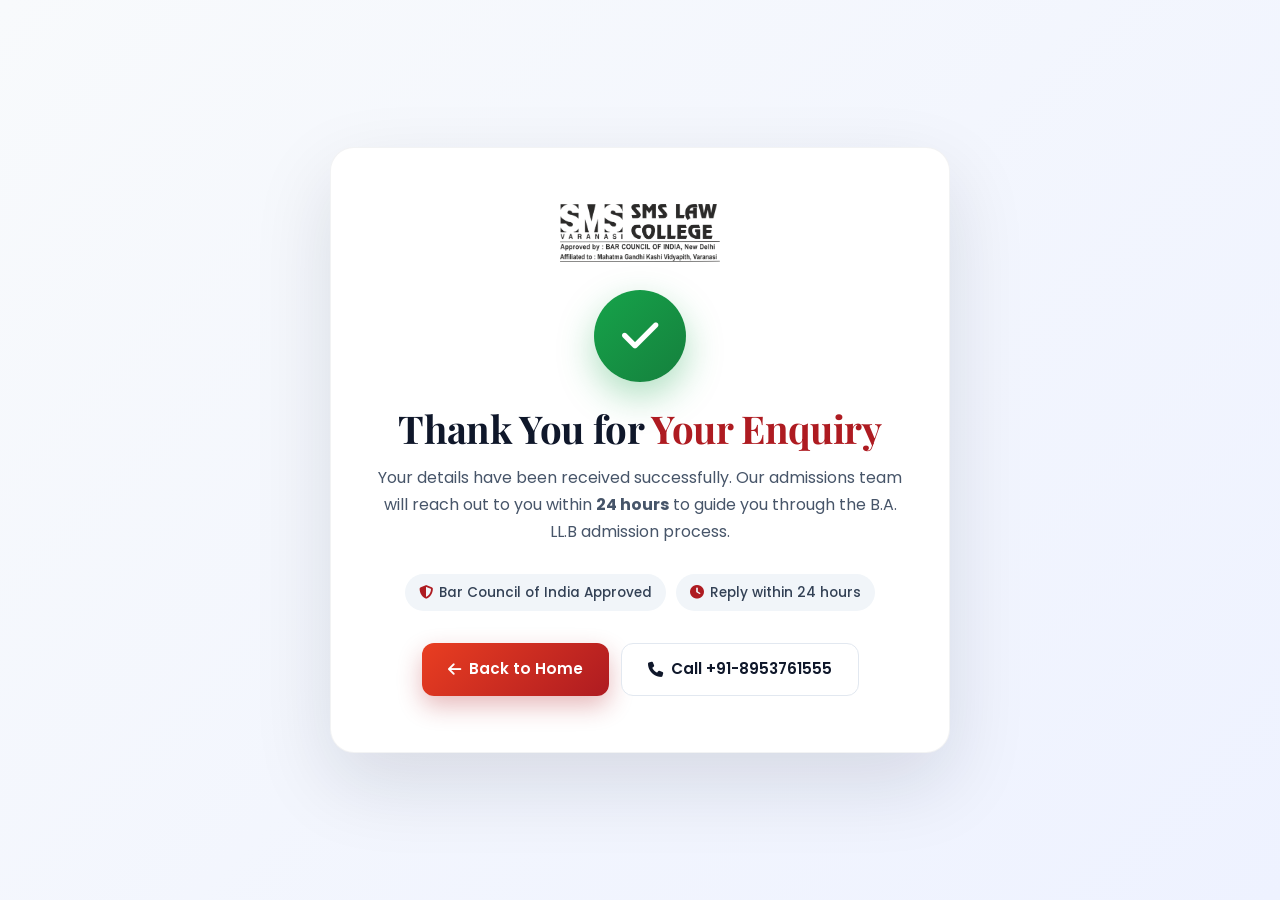
<file: thankyou.html>
<!DOCTYPE html>
<html lang="en">
<head>
    <meta charset="UTF-8">
    <meta name="viewport" content="width=device-width, initial-scale=1.0">
    <title>Thank You — SMS Law College Varanasi</title>
    <meta name="description" content="Thank you for your enquiry. The SMS Law College admissions team will contact you shortly.">

    <link rel="icon" type="image/png" sizes="50x50" href="assets/favicon.png">
    <link rel="apple-touch-icon" sizes="50x50" href="assets/favicon.png">

    <link rel="preconnect" href="https://fonts.googleapis.com">
    <link rel="preconnect" href="https://fonts.gstatic.com" crossorigin>
    <link href="https://fonts.googleapis.com/css2?family=Playfair+Display:wght@600;700;800;900&family=Poppins:wght@300;400;500;600;700;800&display=swap" rel="stylesheet">

    <link rel="stylesheet" href="https://cdnjs.cloudflare.com/ajax/libs/font-awesome/6.4.0/css/all.min.css">
    <link rel="stylesheet" href="style.css">

    <style>
        .ty-wrap {
            min-height: 100vh;
            display: flex;
            align-items: center;
            justify-content: center;
            padding: 40px 20px;
            background: linear-gradient(135deg, #f8fafc 0%, #eef2ff 100%);
            font-family: 'Poppins', sans-serif;
        }
        .ty-card {
            max-width: 620px;
            width: 100%;
            background: #fff;
            border-radius: 24px;
            padding: 56px 40px;
            text-align: center;
            box-shadow: 0 30px 80px rgba(15, 23, 42, 0.12);
            border: 1px solid rgba(15, 23, 42, 0.05);
        }
        .ty-logo {
            max-width: 160px;
            margin: 0 auto 28px;
            display: block;
        }
        .ty-check {
            width: 92px;
            height: 92px;
            margin: 0 auto 24px;
            border-radius: 50%;
            background: linear-gradient(135deg, #16a34a, #15803d);
            color: #fff;
            font-size: 2.6rem;
            display: flex;
            align-items: center;
            justify-content: center;
            box-shadow: 0 14px 36px rgba(22, 163, 74, 0.35);
        }
        .ty-card h1 {
            font-family: 'Playfair Display', serif;
            font-size: clamp(1.8rem, 4vw, 2.4rem);
            color: #0f172a;
            margin: 0 0 14px;
        }
        .ty-card h1 span { color: #ae1b21; }
        .ty-card p {
            color: #475569;
            font-size: 1rem;
            line-height: 1.7;
            margin: 0 0 28px;
        }
        .ty-meta {
            display: flex;
            flex-wrap: wrap;
            gap: 10px;
            justify-content: center;
            margin: 0 0 32px;
        }
        .ty-pill {
            background: #f1f5f9;
            color: #334155;
            padding: 8px 14px;
            border-radius: 999px;
            font-size: 0.85rem;
            font-weight: 500;
            display: inline-flex;
            align-items: center;
            gap: 6px;
        }
        .ty-pill i { color: #ae1b21; }
        .ty-actions {
            display: flex;
            flex-wrap: wrap;
            gap: 12px;
            justify-content: center;
        }
        .ty-btn {
            padding: 13px 26px;
            border-radius: 12px;
            font-weight: 600;
            font-size: 0.95rem;
            text-decoration: none;
            display: inline-flex;
            align-items: center;
            gap: 8px;
            transition: transform 0.2s ease, box-shadow 0.2s ease;
        }
        .ty-btn:hover { transform: translateY(-2px); }
        .ty-btn-primary {
            background: linear-gradient(135deg, #e93e21, #ae1b21);
            color: #fff;
            box-shadow: 0 10px 24px rgba(174, 27, 33, 0.3);
        }
        .ty-btn-outline {
            background: #fff;
            color: #0f172a;
            border: 1.5px solid #e2e8f0;
        }
    </style>
</head>
<body>
    <div class="ty-wrap">
        <div class="ty-card">
            <img src="assets/logo.png" alt="SMS Law College Varanasi" class="ty-logo">

            <div class="ty-check"><i class="fa-solid fa-check"></i></div>

            <h1>Thank You for <span>Your Enquiry</span></h1>
            <p>
                Your details have been received successfully. Our admissions team will reach out to you within
                <strong>24 hours</strong> to guide you through the B.A. LL.B admission process.
            </p>

            <div class="ty-meta">
                <span class="ty-pill"><i class="fa-solid fa-shield-halved"></i> Bar Council of India Approved</span>
                <span class="ty-pill"><i class="fa-solid fa-clock"></i> Reply within 24 hours</span>
            </div>

            <div class="ty-actions">
                <a href="index.html" class="ty-btn ty-btn-primary">
                    <i class="fa-solid fa-arrow-left"></i> Back to Home
                </a>
                <a href="tel:+918953761555" class="ty-btn ty-btn-outline">
                    <i class="fa-solid fa-phone"></i> Call +91-8953761555
                </a>
            </div>
        </div>
    </div>
</body>
</html>
</file>
<file: style.css>
/* ==================================================
   SMS LAW COLLEGE — Premium Landing Page
   Maroon + Gold palette · World-class design v3
================================================== */

:root {
    /* Maroon palette */
    --color-primary: #6B1F2C;          /* Deep maroon */
    --color-primary-dark: #4A1820;     /* Darker maroon */
    --color-primary-deep: #2E0E14;     /* Deepest tone */
    --color-primary-light: #8B2F3F;
    --color-primary-soft: #f5ebed;     /* Maroon tinted bg */

    /* Gold accent */
    --color-accent: #C9A961;
    --color-accent-dark: #A88A3F;
    --color-accent-light: #E5C97F;

    /* Neutrals */
    --color-bg: #ffffff;
    --color-bg-cream: #FBF7F4;
    --color-bg-warm: #F6EFEA;
    --color-text: #1A1018;
    --color-text-soft: #5C5560;
    --color-text-mute: #9C95A0;
    --color-border: #ECE2DC;
    --color-border-strong: #D9CCC4;
    --color-success: #16a34a;

    /* Shadows */
    --shadow-xs: 0 1px 3px rgba(46, 14, 20, 0.04);
    --shadow-sm: 0 2px 10px rgba(46, 14, 20, 0.06);
    --shadow-md: 0 10px 30px rgba(46, 14, 20, 0.1);
    --shadow-lg: 0 24px 60px rgba(46, 14, 20, 0.15);
    --shadow-maroon: 0 14px 36px rgba(107, 31, 44, 0.35);
    --shadow-gold: 0 8px 24px rgba(201, 169, 97, 0.3);

    --radius-sm: 10px;
    --radius-md: 16px;
    --radius-lg: 24px;
    --radius-xl: 32px;

    --font-display: 'Poppins', 'Segoe UI', system-ui, sans-serif;
    --font-body: 'Poppins', 'Segoe UI', system-ui, sans-serif;

    --transition: 0.3s cubic-bezier(0.4, 0, 0.2, 1);
    --container: 1240px;
}

*, *::before, *::after { box-sizing: border-box; margin: 0; padding: 0; }
html { scroll-behavior: smooth; }

body {
    font-family: var(--font-body);
    color: var(--color-text);
    background: var(--color-bg);
    line-height: 1.6;
    overflow-x: hidden;
    -webkit-font-smoothing: antialiased;
}

img { max-width: 100%; display: block; }
a { color: inherit; text-decoration: none; transition: var(--transition); }
button { font-family: inherit; cursor: pointer; border: none; background: none; }
ul { list-style: none; }

.container {
    max-width: var(--container);
    margin: 0 auto;
    padding: 0 24px;
}

.text-accent {
    color: var(--color-accent);
    font-style: normal;
    font-family: var(--font-body);
}

.text-center { text-align: center; }

/* ===== Typography ===== */
h1, h2, h3, h4, h5 {
    font-family: var(--font-display);
    font-weight: 700;
    line-height: 1.15;
    color: var(--color-text);
    letter-spacing: -0.01em;
}

h1 { font-size: clamp(2.1rem, 4vw, 3rem); }
h2 { font-size: clamp(2rem, 3.4vw, 2.7rem); }
h3 { font-size: clamp(1.3rem, 2.2vw, 1.7rem); }
h4 { font-size: 1.18rem; }
h5 { font-size: 1rem; }

p { color: var(--color-text-soft); }

.eyebrow {
    display: inline-block;
    font-family: var(--font-body);
    font-size: 0.74rem;
    font-weight: 700;
    letter-spacing: 0.2em;
    text-transform: uppercase;
    color: var(--color-primary);
    padding: 8px 16px;
    background: rgba(107, 31, 44, 0.08);
    border-radius: 999px;
    margin-bottom: 18px;
    position: relative;
}

.eyebrow::before,
.eyebrow::after {
    content: '';
    display: inline-block;
    width: 18px;
    height: 1px;
    background: var(--color-accent);
    vertical-align: middle;
    margin: 0 8px;
}

.eyebrow-light {
    color: #fff;
    background: rgba(255, 255, 255, 0.16);
}

.eyebrow-light::before,
.eyebrow-light::after {
    background: rgba(255, 255, 255, 0.5);
}

.section { padding: 110px 0; }

.section-head {
    max-width: 740px;
    margin: 0 auto 70px;
}

.section-head p {
    font-size: 1.06rem;
    margin-top: 16px;
}

/* Section divider ornament */
.section-head::after {
    content: '';
    display: block;
    width: 80px;
    height: 4px;
    background: linear-gradient(90deg, var(--color-accent), var(--color-primary));
    margin: 24px auto 0;
    border-radius: 2px;
}

/* ===== Buttons ===== */
.btn {
    display: inline-flex;
    align-items: center;
    gap: 10px;
    padding: 14px 28px;
    border-radius: var(--radius-sm);
    font-family: var(--font-body);
    font-weight: 600;
    font-size: 0.93rem;
    letter-spacing: 0.02em;
    transition: var(--transition);
    cursor: pointer;
    border: 2px solid transparent;
    white-space: nowrap;
    position: relative;
    overflow: hidden;
}

.btn-primary {
    background: linear-gradient(135deg, var(--color-primary), var(--color-primary-dark));
    color: #fff;
    box-shadow: var(--shadow-maroon);
}

.btn-primary::before {
    content: '';
    position: absolute;
    top: 0;
    left: -100%;
    width: 100%;
    height: 100%;
    background: linear-gradient(90deg, transparent, rgba(201, 169, 97, 0.3), transparent);
    transition: 0.6s;
}

.btn-primary:hover {
    transform: translateY(-2px);
    box-shadow: 0 20px 50px rgba(107, 31, 44, 0.45);
}

.btn-primary:hover::before { left: 100%; }

.btn-outline {
    border-color: var(--color-border-strong);
    color: var(--color-text);
    background: transparent;
}

.btn-outline:hover {
    border-color: var(--color-primary);
    background: var(--color-primary);
    color: #fff;
    transform: translateY(-2px);
}

.btn-gold {
    background: linear-gradient(135deg, var(--color-accent), var(--color-accent-dark));
    color: var(--color-primary-deep);
    box-shadow: var(--shadow-gold);
}

.btn-gold:hover {
    transform: translateY(-2px);
    box-shadow: 0 14px 34px rgba(201, 169, 97, 0.5);
}

.btn-white { background: #fff; color: var(--color-primary); }
.btn-white:hover { transform: translateY(-2px); box-shadow: var(--shadow-md); }

.btn-dark { background: var(--color-text); color: #fff; }
.btn-dark:hover { background: #000; transform: translateY(-2px); }

.btn-large { padding: 16px 34px; font-size: 0.98rem; }
.btn-block { width: 100%; justify-content: center; }

/* ===== Announce Bar ===== */
.announce-bar {
    background: linear-gradient(90deg, var(--color-primary-deep), var(--color-primary));
    color: #fff;
    font-size: 0.82rem;
    padding: 10px 0;
    position: relative;
    overflow: hidden;
}

.announce-bar::after {
    content: '';
    position: absolute;
    bottom: 0;
    left: 0;
    right: 0;
    height: 1px;
    background: linear-gradient(90deg, transparent, var(--color-accent), transparent);
}

.announce-inner {
    display: flex;
    justify-content: space-between;
    align-items: center;
    flex-wrap: wrap;
    gap: 14px;
}

.announce-inner p { color: #fff; }
.announce-inner p i { margin-right: 6px; color: var(--color-accent); }
.announce-inner a {
    text-decoration: underline;
    text-underline-offset: 3px;
    text-decoration-color: var(--color-accent);
}

.announce-links { display: flex; gap: 22px; }
.announce-links a { color: #fff; font-weight: 500; }
.announce-links a i { margin-right: 6px; color: var(--color-accent); }

/* ===== Header ===== */
.site-header {
    background: rgba(255, 255, 255, 0.96);
    backdrop-filter: blur(12px);
    position: sticky;
    top: 0;
    z-index: 100;
    border-bottom: 1px solid var(--color-border);
    transition: var(--transition);
}

.site-header.scrolled {
    box-shadow: var(--shadow-md);
    background: rgba(255, 255, 255, 0.98);
}

.header-inner {
    display: flex;
    justify-content: space-between;
    align-items: center;
    padding: 14px 0;
    gap: 30px;
}

.logo {
    display: flex;
    align-items: center;
    flex-shrink: 0;
    transition: var(--transition);
}

.logo-img {
    height: 72px;
    width: auto;
    object-fit: contain;
    transition: var(--transition);
}

.logo:hover .logo-img { transform: scale(1.04); }

.main-nav { flex: 1; }

.main-nav ul {
    display: flex;
    justify-content: center;
    gap: 32px;
}

.main-nav a {
    font-size: 0.92rem;
    font-weight: 500;
    color: var(--color-text);
    position: relative;
    padding: 6px 0;
}

.main-nav a::after {
    content: '';
    position: absolute;
    left: 50%;
    bottom: 0;
    width: 0;
    height: 2px;
    background: var(--color-accent);
    transition: var(--transition);
}

.main-nav a:hover { color: var(--color-primary); }
.main-nav a:hover::after { width: 100%; left: 0; }

.header-actions {
    display: flex;
    align-items: center;
    gap: 18px;
}

.header-call {
    display: flex;
    align-items: center;
    gap: 12px;
}

.header-call i {
    width: 40px;
    height: 40px;
    border-radius: 12px;
    background: rgba(107, 31, 44, 0.1);
    color: var(--color-primary);
    display: flex;
    align-items: center;
    justify-content: center;
    font-size: 1.05rem;
}

.header-call span {
    display: flex;
    flex-direction: column;
    line-height: 1.2;
}

.header-call small {
    font-size: 0.68rem;
    color: var(--color-text-mute);
    letter-spacing: 0.06em;
    text-transform: uppercase;
}

.header-call strong {
    font-size: 0.92rem;
    font-weight: 700;
    color: var(--color-text);
}

.mobile-toggle {
    display: none;
    flex-direction: column;
    gap: 5px;
    width: 32px;
    height: 32px;
    align-items: center;
    justify-content: center;
}

.mobile-toggle span {
    width: 26px;
    height: 2px;
    background: var(--color-text);
    transition: var(--transition);
}

/* ===== HERO — World-class Law Theme ===== */
.hero {
    position: relative;
    padding: 40px 0 50px;
    min-height: calc(100vh - 138px);
    display: flex;
    align-items: center;
    background:
        radial-gradient(ellipse at top left, rgba(107, 31, 44, 0.96), rgba(74, 24, 32, 0.98) 60%, var(--color-primary-deep)),
        var(--color-primary-deep);
    color: #fff;
    overflow: hidden;
    isolation: isolate;
}

.hero > .container { width: 100%; }

.hero-bg {
    position: absolute;
    inset: 0;
    pointer-events: none;
    overflow: hidden;
    z-index: 0;
}

/* Subtle dotted pattern */
.hero-pattern {
    position: absolute;
    inset: 0;
    opacity: 0.4;
    background-image:
        radial-gradient(circle, rgba(201, 169, 97, 0.15) 1px, transparent 1.5px);
    background-size: 28px 28px;
    background-position: 0 0;
    -webkit-mask-image: linear-gradient(180deg, rgba(0,0,0,0.6) 0%, rgba(0,0,0,0.15) 80%, transparent 100%);
            mask-image: linear-gradient(180deg, rgba(0,0,0,0.6) 0%, rgba(0,0,0,0.15) 80%, transparent 100%);
}

/* Pillars SVG */
.hero-svg {
    position: absolute;
    inset: 0;
    width: 100%;
    height: 100%;
    opacity: 0.5;
}

/* Glowing blobs */
.hero-blob {
    position: absolute;
    border-radius: 50%;
    filter: blur(80px);
    opacity: 0.45;
}

.blob-1 {
    width: 500px;
    height: 500px;
    background: radial-gradient(circle, var(--color-accent), transparent 70%);
    top: -150px;
    right: -100px;
}

.blob-2 {
    width: 400px;
    height: 400px;
    background: radial-gradient(circle, var(--color-primary-light), transparent 70%);
    bottom: -100px;
    left: -100px;
}

.blob-3 {
    width: 300px;
    height: 300px;
    background: radial-gradient(circle, rgba(201, 169, 97, 0.4), transparent 70%);
    top: 50%;
    left: 50%;
    transform: translate(-50%, -50%);
}

/* Floating law icons */
.hero-icon {
    position: absolute;
    color: rgba(201, 169, 97, 0.16);
    font-size: 4rem;
    animation: float 8s ease-in-out infinite;
}

.hero-icon-1 { top: 14%; left: 5%; font-size: 5rem; animation-delay: 0s; }
.hero-icon-2 { top: 70%; left: 8%; font-size: 3.5rem; animation-delay: 1.5s; }
.hero-icon-3 { top: 22%; right: 7%; font-size: 4rem; animation-delay: 3s; opacity: 0.9; }
.hero-icon-4 { bottom: 18%; right: 5%; font-size: 5.5rem; animation-delay: 2s; }
.hero-icon-5 { top: 50%; left: 48%; font-size: 3rem; animation-delay: 4s; opacity: 0.5; }

@keyframes float {
    0%, 100% { transform: translateY(0) rotate(-3deg); }
    50% { transform: translateY(-20px) rotate(3deg); }
}

.hero .container { position: relative; z-index: 2; }

.hero-grid {
    display: grid;
    grid-template-columns: 1.15fr 0.85fr;
    gap: 40px;
    align-items: center;
}

.hero-badge {
    display: inline-flex;
    align-items: center;
    gap: 8px;
    background: rgba(255, 255, 255, 0.1);
    border: 1px solid rgba(201, 169, 97, 0.4);
    color: var(--color-accent-light);
    padding: 7px 14px;
    border-radius: 999px;
    font-size: 0.76rem;
    font-weight: 600;
    margin-bottom: 16px;
    backdrop-filter: blur(10px);
    box-shadow: 0 4px 16px rgba(0, 0, 0, 0.2);
}

.hero-badge i { color: var(--color-accent); }

.hero-title {
    line-height: 1.08;
    margin-bottom: 14px;
    color: #fff;
    font-weight: 800;
}

.hero-title .text-accent {
    color: var(--color-accent);
    font-style: normal;
    position: relative;
    display: inline-block;
}

.hero-title .text-accent::after {
    content: '';
    position: absolute;
    left: 0;
    right: 0;
    bottom: -4px;
    height: 8px;
    background: linear-gradient(90deg, transparent, var(--color-accent), transparent);
    opacity: 0.4;
    filter: blur(4px);
}

.hero-subtitle {
    font-size: 0.96rem;
    margin-bottom: 20px;
    max-width: 540px;
    color: rgba(255, 255, 255, 0.85);
    line-height: 1.55;
}

.hero-subtitle strong { color: var(--color-accent-light); font-weight: 600; }

.hero-features {
    display: grid;
    grid-template-columns: 1fr 1fr;
    gap: 8px 20px;
    margin-bottom: 22px;
}

.hero-features li {
    display: flex;
    align-items: center;
    gap: 8px;
    font-size: 0.86rem;
    font-weight: 500;
    color: rgba(255, 255, 255, 0.9);
}

.hero-features i {
    color: var(--color-accent);
    font-size: 0.95rem;
}

.hero-cta {
    display: flex;
    gap: 12px;
    flex-wrap: wrap;
    margin-bottom: 24px;
}

.hero-cta .btn { padding: 12px 22px; font-size: 0.9rem; }
.hero-cta .btn-large { padding: 13px 26px; }

.hero-cta .btn-outline {
    border-color: rgba(255, 255, 255, 0.3);
    color: #fff;
}

.hero-cta .btn-outline:hover {
    background: var(--color-accent);
    border-color: var(--color-accent);
    color: var(--color-primary-deep);
}

.hero-meta {
    display: flex;
    gap: 32px;
    padding-top: 20px;
    border-top: 1px solid rgba(255, 255, 255, 0.15);
}

.meta-item strong {
    display: block;
    font-family: var(--font-display);
    font-size: 1.55rem;
    color: var(--color-accent);
    font-weight: 800;
    line-height: 1;
    margin-bottom: 4px;
}

.meta-item span {
    font-size: 0.74rem;
    color: rgba(255, 255, 255, 0.7);
    font-weight: 500;
    letter-spacing: 0.04em;
}

/* ===== Form Card ===== */
.form-card {
    background: #fff;
    border-radius: var(--radius-lg);
    padding: 22px 22px 20px;
    box-shadow: 0 30px 80px rgba(46, 14, 20, 0.4);
    border: 1px solid rgba(201, 169, 97, 0.3);
    position: relative;
}

.form-card::before {
    content: '';
    position: absolute;
    top: -1px;
    left: 8%;
    right: 8%;
    height: 4px;
    background: linear-gradient(90deg, transparent, var(--color-primary), var(--color-accent), var(--color-primary), transparent);
    border-radius: 2px;
}

/* Decorative corner */
.form-card::after {
    content: '';
    position: absolute;
    top: 16px;
    right: 16px;
    width: 24px;
    height: 24px;
    border-top: 2px solid var(--color-accent);
    border-right: 2px solid var(--color-accent);
    opacity: 0.4;
}

.form-card-head {
    margin-bottom: 14px;
    text-align: center;
}

.form-tag {
    display: inline-block;
    background: linear-gradient(135deg, rgba(107, 31, 44, 0.1), rgba(201, 169, 97, 0.1));
    color: var(--color-primary);
    padding: 4px 12px;
    border-radius: 999px;
    font-size: 0.66rem;
    font-weight: 700;
    letter-spacing: 0.14em;
    text-transform: uppercase;
    margin-bottom: 8px;
}

.form-card-head h3 {
    font-size: 1.25rem;
    margin-bottom: 4px;
}

.form-card-head p {
    font-size: 0.82rem;
}

.enquiry-form {
    display: flex;
    flex-direction: column;
    gap: 8px;
}

.form-group { display: flex; flex-direction: column; }

.enquiry-form input,
.enquiry-form select {
    font-family: var(--font-body);
    font-size: 0.88rem;
    padding: 10px 13px;
    border: 1.5px solid var(--color-border-strong);
    border-radius: var(--radius-sm);
    background: var(--color-bg-cream);
    color: var(--color-text);
    transition: var(--transition);
    width: 100%;
}

.enquiry-form input::placeholder { color: var(--color-text-mute); }

.enquiry-form input:focus,
.enquiry-form select:focus {
    outline: none;
    border-color: var(--color-primary);
    background: #fff;
    box-shadow: 0 0 0 4px rgba(107, 31, 44, 0.1);
}

.enquiry-form input.error,
.enquiry-form select.error {
    border-color: #dc2626;
    background: #fef2f2;
}

.form-row {
    display: grid;
    grid-template-columns: 1fr 1fr;
    gap: 8px;
}

.enquiry-form .btn {
    margin-top: 4px;
    padding: 12px 20px;
    font-size: 0.9rem;
}

.form-note {
    font-size: 0.74rem;
    text-align: center;
    color: var(--color-text-mute);
    margin-top: 4px;
}

.form-note i { color: var(--color-success); margin-right: 4px; }

.form-success {
    display: none;
    text-align: center;
    background: #ecfdf5;
    color: #065f46;
    padding: 14px;
    border-radius: var(--radius-sm);
    border: 1px solid #a7f3d0;
    font-size: 0.88rem;
    margin-top: 8px;
}

.form-success.show { display: block; animation: slideUp 0.4s ease; }

.form-success i {
    font-size: 1.35rem;
    color: var(--color-success);
    display: block;
    margin-bottom: 4px;
}

@keyframes slideUp {
    from { opacity: 0; transform: translateY(10px); }
    to { opacity: 1; transform: translateY(0); }
}

/* ===== Trust Strip ===== */
.trust-strip {
    padding: 42px 0;
    background: var(--color-bg-cream);
    border-bottom: 1px solid var(--color-border);
    position: relative;
}

.trust-strip::before {
    content: '';
    position: absolute;
    top: 0;
    left: 0;
    right: 0;
    height: 1px;
    background: linear-gradient(90deg, transparent, var(--color-accent), transparent);
}

.trust-grid {
    display: grid;
    grid-template-columns: repeat(4, 1fr);
    gap: 30px;
}

.trust-item {
    display: flex;
    align-items: center;
    gap: 16px;
}

.trust-item i {
    width: 52px;
    height: 52px;
    border-radius: 14px;
    background: linear-gradient(135deg, var(--color-primary), var(--color-primary-dark));
    color: var(--color-accent);
    display: flex;
    align-items: center;
    justify-content: center;
    font-size: 1.3rem;
    flex-shrink: 0;
    box-shadow: var(--shadow-sm);
}

.trust-item strong {
    display: block;
    font-size: 0.7rem;
    color: var(--color-text-mute);
    font-weight: 600;
    text-transform: uppercase;
    letter-spacing: 0.1em;
    margin-bottom: 4px;
}

.trust-item span {
    font-size: 0.96rem;
    color: var(--color-text);
    font-weight: 600;
}

/* ===== About Section ===== */
.about-section { background: #fff; }

.about-grid {
    display: grid;
    grid-template-columns: 1fr 1fr;
    gap: 70px;
    align-items: center;
}

.about-image { position: relative; }

.image-frame {
    position: relative;
    border-radius: var(--radius-xl);
    overflow: hidden;
    box-shadow: var(--shadow-lg);
}

.image-frame::after {
    content: '';
    position: absolute;
    inset: 0;
    border-radius: var(--radius-xl);
    border: 1px solid rgba(201, 169, 97, 0.2);
    pointer-events: none;
}

.about-img {
    width: 100%;
    aspect-ratio: 4 / 5;
    object-fit: cover;
    display: block;
}

.image-overlay {
    position: absolute;
    inset: 0;
    background: linear-gradient(to top, rgba(46, 14, 20, 0.92), rgba(46, 14, 20, 0.2) 50%, transparent);
    padding: 28px;
    display: flex;
    align-items: flex-end;
}

.overlay-badge {
    display: flex;
    align-items: center;
    gap: 14px;
    background: rgba(255, 255, 255, 0.96);
    padding: 14px 18px;
    border-radius: 14px;
    backdrop-filter: blur(10px);
    border-left: 4px solid var(--color-accent);
}

.overlay-badge i {
    width: 44px;
    height: 44px;
    border-radius: 10px;
    background: linear-gradient(135deg, var(--color-primary), var(--color-primary-dark));
    color: var(--color-accent);
    display: flex;
    align-items: center;
    justify-content: center;
    font-size: 1.25rem;
    flex-shrink: 0;
}

.overlay-badge strong {
    display: block;
    font-family: var(--font-display);
    font-size: 1.15rem;
    color: var(--color-text);
}

.overlay-badge span {
    font-size: 0.78rem;
    color: var(--color-text-soft);
}

.floating-card {
    position: absolute;
    bottom: -28px;
    right: -28px;
    background: #fff;
    padding: 16px 20px;
    border-radius: var(--radius-md);
    box-shadow: var(--shadow-lg);
    display: flex;
    align-items: center;
    gap: 14px;
    border-left: 4px solid var(--color-accent);
    z-index: 2;
}

.floating-card i {
    width: 44px;
    height: 44px;
    border-radius: 12px;
    background: linear-gradient(135deg, var(--color-accent), var(--color-accent-dark));
    color: #fff;
    display: flex;
    align-items: center;
    justify-content: center;
    font-size: 1.2rem;
}

.floating-card strong {
    display: block;
    font-weight: 700;
    color: var(--color-text);
}

.floating-card span {
    font-size: 0.8rem;
    color: var(--color-text-soft);
}

.about-content h3 { margin-bottom: 24px; }

.info-list {
    display: flex;
    flex-direction: column;
    gap: 16px;
    margin-bottom: 30px;
}

.info-item {
    display: flex;
    gap: 16px;
    padding: 20px;
    background: var(--color-bg-cream);
    border-radius: var(--radius-md);
    border-left: 4px solid var(--color-primary);
    transition: var(--transition);
}

.info-item:hover {
    transform: translateX(4px);
    box-shadow: var(--shadow-sm);
    background: #fff;
}

.info-item i {
    width: 44px;
    height: 44px;
    border-radius: 12px;
    background: #fff;
    color: var(--color-primary);
    display: flex;
    align-items: center;
    justify-content: center;
    font-size: 1.15rem;
    flex-shrink: 0;
    box-shadow: var(--shadow-xs);
}

.info-item:hover i {
    background: var(--color-primary);
    color: var(--color-accent);
}

.info-item strong {
    display: block;
    font-family: var(--font-display);
    font-size: 1.08rem;
    font-weight: 700;
    color: var(--color-text);
    margin-bottom: 4px;
}

.info-item p {
    font-size: 0.92rem;
    margin: 0;
}

/* ===== Course Card Section ===== */
.course-section {
    background: linear-gradient(180deg, #fff, var(--color-bg-cream));
    position: relative;
}

.course-card {
    background: #fff;
    border-radius: var(--radius-xl);
    overflow: hidden;
    box-shadow: var(--shadow-lg);
    display: grid;
    grid-template-columns: 1fr 1.2fr;
    border: 1px solid var(--color-border);
    position: relative;
}

.course-card::before {
    content: '';
    position: absolute;
    top: 0;
    left: 0;
    width: 6px;
    height: 100%;
    background: linear-gradient(180deg, var(--color-primary), var(--color-accent));
    z-index: 3;
}

.course-card-image {
    position: relative;
    background: linear-gradient(135deg, var(--color-primary-dark), var(--color-primary));
    overflow: hidden;
    min-height: 400px;
}

.course-card-image img {
    width: 100%;
    height: 100%;
    object-fit: cover;
    transition: transform 0.6s ease;
}

.course-card:hover .course-card-image img {
    transform: scale(1.05);
}

.course-card-badge {
    position: absolute;
    top: 22px;
    left: 22px;
    background: linear-gradient(135deg, var(--color-accent), var(--color-accent-dark));
    color: var(--color-primary-deep);
    padding: 8px 14px;
    border-radius: 999px;
    font-size: 0.78rem;
    font-weight: 700;
    display: flex;
    align-items: center;
    gap: 6px;
    z-index: 2;
    box-shadow: var(--shadow-md);
}

.course-card-content {
    padding: 50px 44px;
    display: flex;
    flex-direction: column;
    justify-content: center;
}

.course-tag {
    display: inline-block;
    background: rgba(107, 31, 44, 0.08);
    color: var(--color-primary);
    padding: 6px 14px;
    border-radius: 999px;
    font-size: 0.72rem;
    font-weight: 700;
    letter-spacing: 0.12em;
    text-transform: uppercase;
    margin-bottom: 14px;
    align-self: flex-start;
}

.course-card-content h3 {
    font-size: 1.8rem;
    margin-bottom: 14px;
    line-height: 1.2;
}

.course-card-content p {
    font-size: 0.96rem;
    margin-bottom: 28px;
}

.course-stats {
    display: grid;
    grid-template-columns: 1fr 1fr;
    gap: 14px;
    margin-bottom: 28px;
}

.cs-item {
    display: flex;
    align-items: center;
    gap: 12px;
    padding: 14px;
    background: var(--color-bg-cream);
    border-radius: 12px;
    border: 1px solid var(--color-border);
    transition: var(--transition);
}

.cs-item:hover {
    border-color: var(--color-accent);
    transform: translateY(-2px);
    box-shadow: var(--shadow-sm);
}

.cs-item i {
    width: 42px;
    height: 42px;
    border-radius: 10px;
    background: linear-gradient(135deg, var(--color-primary), var(--color-primary-dark));
    color: var(--color-accent);
    display: flex;
    align-items: center;
    justify-content: center;
    font-size: 1rem;
    flex-shrink: 0;
}

.cs-item strong {
    display: block;
    font-family: var(--font-display);
    font-size: 1.12rem;
    color: var(--color-text);
    line-height: 1;
    margin-bottom: 3px;
}

.cs-item span {
    font-size: 0.78rem;
    color: var(--color-text-soft);
}

.course-actions {
    display: flex;
    gap: 12px;
    flex-wrap: wrap;
}

/* ===== Highlights Section ===== */
.highlights-section { background: var(--color-bg-cream); }

.highlights-grid {
    display: grid;
    grid-template-columns: repeat(3, 1fr);
    gap: 24px;
}

.highlight-card {
    background: #fff;
    padding: 36px 30px;
    border-radius: var(--radius-lg);
    border: 1px solid var(--color-border);
    transition: var(--transition);
    position: relative;
    overflow: hidden;
}

.highlight-card::before {
    content: '';
    position: absolute;
    top: 0;
    left: 0;
    width: 100%;
    height: 3px;
    background: linear-gradient(90deg, var(--color-primary), var(--color-accent));
    transform: scaleX(0);
    transform-origin: left;
    transition: var(--transition);
}

.highlight-card:hover {
    transform: translateY(-8px);
    box-shadow: var(--shadow-lg);
    border-color: var(--color-accent);
}

.highlight-card:hover::before { transform: scaleX(1); }

.hc-icon {
    width: 62px;
    height: 62px;
    border-radius: 16px;
    background: linear-gradient(135deg, var(--color-primary-soft), var(--color-bg-warm));
    color: var(--color-primary);
    display: flex;
    align-items: center;
    justify-content: center;
    font-size: 1.5rem;
    margin-bottom: 22px;
    transition: var(--transition);
    position: relative;
}

.hc-icon::after {
    content: '';
    position: absolute;
    inset: -4px;
    border: 2px dashed var(--color-accent);
    border-radius: 20px;
    opacity: 0;
    transition: var(--transition);
}

.highlight-card:hover .hc-icon {
    background: linear-gradient(135deg, var(--color-primary), var(--color-primary-dark));
    color: var(--color-accent);
    transform: scale(1.05);
}

.highlight-card:hover .hc-icon::after {
    opacity: 0.4;
    transform: rotate(180deg);
    transition: 0.6s;
}

.highlight-card h4 {
    font-size: 1.18rem;
    margin-bottom: 10px;
}

.highlight-card p {
    font-size: 0.92rem;
    margin: 0;
}

/* ===== Curriculum Section ===== */
.curriculum-section { background: #fff; }

.accordion {
    max-width: 880px;
    margin: 0 auto;
    display: flex;
    flex-direction: column;
    gap: 10px;
}

.acc-item {
    background: #fff;
    border: 1px solid var(--color-border);
    border-radius: var(--radius-md);
    overflow: hidden;
    transition: var(--transition);
}

.acc-item.active {
    border-color: var(--color-accent);
    box-shadow: var(--shadow-md);
}

.acc-head {
    width: 100%;
    padding: 22px 28px;
    display: flex;
    justify-content: space-between;
    align-items: center;
    background: transparent;
    font-family: var(--font-body);
    font-size: 1rem;
    text-align: left;
    color: var(--color-text);
    transition: var(--transition);
}

.acc-head:hover { background: var(--color-bg-cream); }

.acc-head strong {
    color: var(--color-primary);
    font-family: var(--font-display);
    font-size: 1.1rem;
    margin-right: 6px;
}

.acc-head i {
    width: 34px;
    height: 34px;
    border-radius: 50%;
    background: var(--color-bg-cream);
    color: var(--color-primary);
    display: flex;
    align-items: center;
    justify-content: center;
    font-size: 0.85rem;
    transition: var(--transition);
    flex-shrink: 0;
}

.acc-item.active .acc-head i {
    background: var(--color-primary);
    color: var(--color-accent);
    transform: rotate(45deg);
}

.acc-body {
    max-height: 0;
    overflow: hidden;
    transition: max-height 0.4s ease;
}

.acc-item.active .acc-body { max-height: 500px; }

.acc-body ul {
    padding: 8px 28px 26px;
    display: grid;
    grid-template-columns: 1fr 1fr;
    gap: 10px 30px;
}

.acc-body li {
    font-size: 0.92rem;
    color: var(--color-text-soft);
    padding-left: 20px;
    position: relative;
}

.acc-body li::before {
    content: '';
    position: absolute;
    left: 0;
    top: 9px;
    width: 8px;
    height: 8px;
    border-radius: 50%;
    background: linear-gradient(135deg, var(--color-primary), var(--color-accent));
}

/* ===== Fees Section ===== */
.fees-section { background: var(--color-bg-cream); }

.fees-grid {
    display: grid;
    grid-template-columns: 1fr 1fr;
    gap: 26px;
    max-width: 980px;
    margin: 0 auto;
}

.fee-card {
    background: #fff;
    border-radius: var(--radius-lg);
    padding: 40px;
    border: 1px solid var(--color-border);
    position: relative;
    transition: var(--transition);
}

.fee-card.highlight {
    background:
        radial-gradient(circle at 80% 20%, rgba(201, 169, 97, 0.2), transparent 50%),
        linear-gradient(135deg, var(--color-primary), var(--color-primary-dark));
    color: #fff;
    box-shadow: var(--shadow-maroon);
    border: none;
    overflow: hidden;
}

.fee-card.highlight::after {
    content: '';
    position: absolute;
    top: -50px;
    right: -50px;
    width: 200px;
    height: 200px;
    border-radius: 50%;
    background: radial-gradient(circle, rgba(201, 169, 97, 0.2), transparent 70%);
    pointer-events: none;
}

.fee-card.highlight h3,
.fee-card.highlight p { color: #fff; }
.fee-card.highlight h3 { margin-top: 6px; }

.fee-tag {
    display: inline-block;
    background: rgba(107, 31, 44, 0.1);
    color: var(--color-primary);
    padding: 6px 14px;
    border-radius: 999px;
    font-size: 0.72rem;
    font-weight: 700;
    letter-spacing: 0.12em;
    text-transform: uppercase;
}

.fee-card.highlight .fee-tag {
    background: rgba(201, 169, 97, 0.2);
    color: var(--color-accent-light);
}

.fee-card h3 { margin: 14px 0 18px; }

.fee-amount {
    font-family: var(--font-display);
    font-size: 3.6rem;
    font-weight: 800;
    line-height: 1;
    margin-bottom: 14px;
    display: flex;
    align-items: flex-start;
    gap: 4px;
}

.fee-card.highlight .fee-amount { color: var(--color-accent-light); }

.fee-amount .rupee {
    font-size: 1.6rem;
    margin-top: 8px;
}

.fee-list {
    margin-top: 22px;
    display: flex;
    flex-direction: column;
    gap: 10px;
}

.fee-list li {
    display: flex;
    align-items: center;
    gap: 10px;
    font-size: 0.92rem;
    color: rgba(255, 255, 255, 0.92);
}

.fee-list i { color: var(--color-accent); }

.fee-breakdown {
    display: flex;
    flex-direction: column;
    gap: 14px;
    margin-bottom: 24px;
}

.fee-row {
    display: flex;
    justify-content: space-between;
    align-items: center;
    padding-bottom: 14px;
    border-bottom: 1px dashed var(--color-border);
    font-size: 0.94rem;
}

.fee-row small {
    color: var(--color-text-mute);
    font-size: 0.74rem;
    font-weight: 400;
}

.fee-row strong {
    font-weight: 700;
    color: var(--color-primary);
    font-size: 1.04rem;
}

.fee-row.total {
    border-bottom: none;
    border-top: 2px solid var(--color-primary);
    padding-top: 14px;
    padding-bottom: 0;
    margin-top: 6px;
}

.fee-row.total strong {
    font-size: 1.4rem;
    color: var(--color-primary-dark);
}

.fees-note {
    margin: 36px auto 0;
    text-align: center;
    padding: 18px 24px;
    background: rgba(107, 31, 44, 0.06);
    border-radius: var(--radius-md);
    color: var(--color-text-soft);
    font-size: 0.92rem;
    max-width: 760px;
    border: 1px dashed rgba(107, 31, 44, 0.2);
}

.fees-note i { color: var(--color-primary); margin-right: 6px; }

/* ===== CTA Banner ===== */
.cta-banner {
    padding: 80px 0;
    background:
        radial-gradient(circle at 20% 30%, rgba(201, 169, 97, 0.25), transparent 60%),
        radial-gradient(circle at 80% 70%, rgba(139, 47, 63, 0.4), transparent 60%),
        linear-gradient(135deg, var(--color-primary-deep), var(--color-primary));
    color: #fff;
    position: relative;
    overflow: hidden;
}

.cta-banner::before {
    content: '';
    position: absolute;
    inset: 0;
    background-image: radial-gradient(circle, rgba(201, 169, 97, 0.1) 1px, transparent 1px);
    background-size: 32px 32px;
    opacity: 0.5;
    pointer-events: none;
}

.cta-inner {
    display: flex;
    align-items: center;
    justify-content: space-between;
    gap: 40px;
    flex-wrap: wrap;
    position: relative;
}

.cta-content h2 {
    color: #fff;
    margin: 14px 0 10px;
}

.cta-content p {
    color: rgba(255, 255, 255, 0.9);
    font-size: 1.05rem;
}

.cta-actions {
    display: flex;
    gap: 14px;
    flex-wrap: wrap;
}

/* ===== Contact Section ===== */
.contact-section { background: #fff; }

.contact-grid {
    display: grid;
    grid-template-columns: repeat(4, 1fr);
    gap: 24px;
}

.contact-card {
    background: var(--color-bg-cream);
    padding: 32px 28px;
    border-radius: var(--radius-lg);
    border: 1px solid var(--color-border);
    transition: var(--transition);
    display: flex;
    flex-direction: column;
    position: relative;
    overflow: hidden;
}

.contact-card::before {
    content: '';
    position: absolute;
    top: 0;
    left: 50%;
    transform: translateX(-50%);
    width: 0;
    height: 3px;
    background: linear-gradient(90deg, var(--color-primary), var(--color-accent));
    transition: var(--transition);
}

.contact-card:hover {
    transform: translateY(-6px);
    box-shadow: var(--shadow-md);
    background: #fff;
}

.contact-card:hover::before { width: 60%; }

.cc-icon {
    width: 56px;
    height: 56px;
    border-radius: 16px;
    background: linear-gradient(135deg, var(--color-primary), var(--color-primary-dark));
    color: var(--color-accent);
    display: flex;
    align-items: center;
    justify-content: center;
    font-size: 1.3rem;
    margin-bottom: 20px;
    box-shadow: var(--shadow-sm);
}

.contact-card h4 {
    font-size: 1.15rem;
    margin-bottom: 10px;
}

.contact-card p {
    font-size: 0.9rem;
    flex: 1;
    margin-bottom: 14px;
}

.contact-card a {
    display: block;
    font-weight: 600;
    color: var(--color-primary);
    font-size: 0.92rem;
    margin-top: 4px;
}

.contact-card a:hover { color: var(--color-accent-dark); }

/* ===== Footer ===== */
.site-footer {
    background:
        radial-gradient(circle at 20% 0%, rgba(107, 31, 44, 0.6), transparent 60%),
        linear-gradient(135deg, var(--color-primary-deep), #1a0a0e);
    color: rgba(255, 255, 255, 0.8);
    padding: 80px 0 24px;
    position: relative;
}

.site-footer::before {
    content: '';
    position: absolute;
    top: 0;
    left: 0;
    right: 0;
    height: 1px;
    background: linear-gradient(90deg, transparent, var(--color-accent), transparent);
}

.footer-grid {
    display: grid;
    grid-template-columns: 1.8fr 1fr 1.4fr;
    gap: 50px;
    margin-bottom: 50px;
}

.logo-img-footer {
    height: 70px;
    width: auto;
    background: #fff;
    padding: 10px 16px;
    border-radius: 12px;
    object-fit: contain;
    box-shadow: var(--shadow-md);
}

.footer-col p {
    color: rgba(255, 255, 255, 0.7);
    font-size: 0.92rem;
    margin: 20px 0;
}

.footer-col h5 {
    color: var(--color-accent);
    font-family: var(--font-display);
    font-weight: 600;
    margin-bottom: 20px;
    font-size: 1.08rem;
    position: relative;
    padding-bottom: 10px;
}

.footer-col h5::after {
    content: '';
    position: absolute;
    left: 0;
    bottom: 0;
    width: 30px;
    height: 2px;
    background: var(--color-accent);
}

.footer-col ul {
    display: flex;
    flex-direction: column;
    gap: 10px;
}

.footer-col a {
    font-size: 0.92rem;
    color: rgba(255, 255, 255, 0.75);
    transition: var(--transition);
}

.footer-col a:hover {
    color: var(--color-accent);
    padding-left: 4px;
}

.footer-contact li {
    font-size: 0.92rem;
    display: flex;
    gap: 10px;
    align-items: flex-start;
    color: rgba(255, 255, 255, 0.75);
}

.footer-contact i {
    color: var(--color-accent);
    margin-top: 4px;
}

.footer-disclaimer {
    margin-top: 8px;
    padding: 20px 22px;
    background: rgba(255, 255, 255, 0.04);
    border: 1px solid rgba(255, 255, 255, 0.08);
    border-left: 3px solid var(--color-accent);
    border-radius: 10px;
}

.footer-disclaimer h6 {
    display: flex;
    align-items: center;
    gap: 8px;
    margin: 0 0 8px;
    font-size: 0.82rem;
    font-weight: 600;
    letter-spacing: 0.08em;
    text-transform: uppercase;
    color: var(--color-accent);
}

.footer-disclaimer h6 i {
    font-size: 0.85rem;
}

.footer-disclaimer p {
    margin: 0;
    font-size: 0.8rem;
    line-height: 1.65;
    color: rgba(255, 255, 255, 0.6);
    text-align: justify;
}

.footer-bottom {
    margin-top: 28px;
    border-top: 1px solid rgba(255, 255, 255, 0.1);
    padding-top: 24px;
    display: flex;
    justify-content: space-between;
    align-items: center;
    flex-wrap: wrap;
    gap: 12px;
}

.footer-bottom p {
    font-size: 0.86rem;
    color: rgba(255, 255, 255, 0.6);
}

.footer-credit {
    display: inline-flex;
    align-items: center;
    gap: 8px;
    font-size: 0.86rem;
    color: rgba(255, 255, 255, 0.65);
}

.footer-credit a {
    display: inline-flex;
    align-items: center;
    gap: 8px;
    padding: 6px 14px;
    background: rgba(201, 169, 97, 0.1);
    border: 1px solid rgba(201, 169, 97, 0.3);
    border-radius: 999px;
    color: var(--color-accent);
    transition: var(--transition);
}

.footer-credit a:hover {
    background: var(--color-accent);
    color: var(--color-primary-deep);
    border-color: var(--color-accent);
    transform: translateY(-1px);
}

.footer-credit i { font-size: 0.78rem; }
.footer-credit strong { font-weight: 600; font-size: 0.84rem; letter-spacing: 0.02em; }

/* ===== Floating Actions ===== */
.floating-actions {
    position: fixed;
    bottom: 100px;
    right: 24px;
    z-index: 90;
    display: flex;
    flex-direction: column;
    gap: 14px;
}

.float-btn {
    width: 58px;
    height: 58px;
    border-radius: 50%;
    color: #fff;
    display: flex;
    align-items: center;
    justify-content: center;
    font-size: 1.5rem;
    box-shadow: 0 12px 30px rgba(0, 0, 0, 0.2);
    transition: var(--transition);
    position: relative;
}

.float-btn::before {
    content: '';
    position: absolute;
    inset: 0;
    border-radius: 50%;
    animation: pulse 2s infinite;
}

.float-whatsapp { background: #25d366; }
.float-whatsapp::before { background: rgba(37, 211, 102, 0.4); }

.float-call { background: linear-gradient(135deg, var(--color-primary), var(--color-primary-dark)); }
.float-call::before { background: rgba(107, 31, 44, 0.4); }

@keyframes pulse {
    0% { transform: scale(1); opacity: 0.7; }
    100% { transform: scale(1.6); opacity: 0; }
}

.float-btn:hover { transform: translateY(-4px) scale(1.05); }

.float-label {
    position: absolute;
    right: calc(100% + 14px);
    top: 50%;
    transform: translateY(-50%);
    background: #fff;
    color: var(--color-text);
    padding: 8px 14px;
    border-radius: 8px;
    font-size: 0.8rem;
    font-weight: 600;
    white-space: nowrap;
    box-shadow: var(--shadow-md);
    opacity: 0;
    pointer-events: none;
    transition: var(--transition);
}

.float-label::after {
    content: '';
    position: absolute;
    left: 100%;
    top: 50%;
    transform: translateY(-50%);
    border: 6px solid transparent;
    border-left-color: #fff;
}

.float-btn:hover .float-label {
    opacity: 1;
    right: calc(100% + 18px);
}

/* ===== Side Enquiry Tab ===== */
.side-enquiry {
    position: fixed;
    right: 0;
    top: 45%;
    transform: translateY(-50%);
    background: linear-gradient(135deg, var(--color-primary), var(--color-primary-dark));
    color: var(--color-accent);
    padding: 16px 12px;
    font-size: 0.86rem;
    font-weight: 600;
    cursor: pointer;
    z-index: 88;
    border-radius: 10px 0 0 10px;
    writing-mode: vertical-rl;
    text-orientation: mixed;
    box-shadow: -4px 4px 20px rgba(107, 31, 44, 0.35);
    transition: var(--transition);
    letter-spacing: 0.05em;
    border-left: 2px solid var(--color-accent);
}

.side-enquiry:hover {
    padding-right: 20px;
    box-shadow: -6px 6px 24px rgba(107, 31, 44, 0.5);
}

.side-enquiry i { margin-bottom: 6px; }

/* ===== Scroll to Top ===== */
.scroll-top {
    position: fixed;
    bottom: 24px;
    right: 24px;
    width: 46px;
    height: 46px;
    border-radius: 50%;
    background: #fff;
    color: var(--color-primary);
    border: 1px solid var(--color-border);
    display: flex;
    align-items: center;
    justify-content: center;
    box-shadow: var(--shadow-md);
    opacity: 0;
    visibility: hidden;
    transition: var(--transition);
    z-index: 88;
}

.scroll-top.visible { opacity: 1; visibility: visible; }
.scroll-top:hover {
    background: var(--color-primary);
    color: var(--color-accent);
    transform: translateY(-3px);
}

/* ===== Modal ===== */
.modal-overlay {
    position: fixed;
    inset: 0;
    background: rgba(46, 14, 20, 0.75);
    backdrop-filter: blur(10px);
    z-index: 999;
    display: flex;
    align-items: center;
    justify-content: center;
    padding: 20px;
    opacity: 0;
    visibility: hidden;
    transition: var(--transition);
}

.modal-overlay.active {
    opacity: 1;
    visibility: visible;
}

.modal-card {
    background: #fff;
    border-radius: var(--radius-lg);
    max-width: 500px;
    width: 100%;
    padding: 0;
    position: relative;
    transform: scale(0.92);
    transition: var(--transition);
    box-shadow: 0 40px 80px rgba(46, 14, 20, 0.5);
    overflow: hidden;
    border: 1px solid rgba(201, 169, 97, 0.4);
}

.modal-overlay.active .modal-card { transform: scale(1); }

.modal-close {
    position: absolute;
    top: 14px;
    right: 14px;
    width: 36px;
    height: 36px;
    border-radius: 50%;
    background: rgba(255, 255, 255, 0.95);
    color: var(--color-primary);
    display: flex;
    align-items: center;
    justify-content: center;
    transition: var(--transition);
    z-index: 5;
    box-shadow: 0 4px 12px rgba(0, 0, 0, 0.15);
}

.modal-close:hover {
    background: var(--color-primary);
    color: var(--color-accent);
    transform: rotate(90deg) scale(1.05);
}

/* Premium modal banner */
.modal-banner {
    background:
        radial-gradient(circle at 80% 20%, rgba(201, 169, 97, 0.2), transparent 50%),
        linear-gradient(135deg, var(--color-primary), var(--color-primary-dark) 60%, var(--color-primary-deep));
    color: #fff;
    padding: 26px 28px 24px;
    display: flex;
    align-items: center;
    gap: 16px;
    position: relative;
    overflow: hidden;
}

.modal-banner-pattern {
    position: absolute;
    inset: 0;
    background-image: radial-gradient(circle, rgba(201, 169, 97, 0.15) 1px, transparent 1px);
    background-size: 22px 22px;
    opacity: 0.6;
    pointer-events: none;
}

.modal-banner::after {
    content: '';
    position: absolute;
    bottom: 0;
    left: 0;
    right: 0;
    height: 3px;
    background: linear-gradient(90deg, var(--color-accent-dark), var(--color-accent-light), var(--color-accent-dark));
}

.modal-banner-icon {
    width: 56px;
    height: 56px;
    flex-shrink: 0;
    border-radius: 14px;
    background: linear-gradient(135deg, var(--color-accent), var(--color-accent-dark));
    color: var(--color-primary-deep);
    display: flex;
    align-items: center;
    justify-content: center;
    font-size: 1.5rem;
    box-shadow: 0 8px 20px rgba(201, 169, 97, 0.4);
    position: relative;
    z-index: 2;
}

.modal-banner-text { position: relative; z-index: 2; }

.modal-banner-text .form-tag {
    background: rgba(201, 169, 97, 0.2);
    color: var(--color-accent-light);
    margin-bottom: 6px;
}

.modal-banner-text h3 {
    color: #fff;
    font-size: 1.35rem;
    margin: 4px 0 4px;
    line-height: 1.15;
}

.modal-banner-text p {
    color: rgba(255, 255, 255, 0.8);
    font-size: 0.78rem;
    margin: 0;
}

/* Modal form */
.modal-form {
    padding: 22px 28px 24px;
}

/* Icon-prefixed inputs */
.input-wrap {
    position: relative;
}

.input-wrap .input-icon {
    position: absolute;
    left: 14px;
    top: 50%;
    transform: translateY(-50%);
    color: var(--color-text-mute);
    font-size: 0.9rem;
    pointer-events: none;
    transition: var(--transition);
    z-index: 1;
}

.input-wrap input,
.input-wrap select {
    padding-left: 38px !important;
}

.input-wrap:focus-within .input-icon {
    color: var(--color-primary);
}

/* Trust pills row */
.modal-trust {
    display: flex;
    gap: 8px;
    margin-top: 14px;
    flex-wrap: wrap;
    justify-content: center;
}

.trust-pill {
    display: inline-flex;
    align-items: center;
    gap: 6px;
    padding: 6px 12px;
    background: var(--color-bg-cream);
    color: var(--color-primary);
    font-size: 0.72rem;
    font-weight: 600;
    border-radius: 999px;
    border: 1px solid var(--color-border);
}

.trust-pill i { color: var(--color-accent-dark); font-size: 0.74rem; }

/* ===== Responsive ===== */
@media (max-width: 1024px) {
    .hero-grid {
        grid-template-columns: 1fr;
        gap: 50px;
    }

    .hero {
        min-height: auto;
        display: block;
        padding: 50px 0 70px;
    }

    .about-grid {
        grid-template-columns: 1fr;
        gap: 80px;
    }

    .floating-card { right: 20px; }

    .course-card {
        grid-template-columns: 1fr;
    }

    .course-card-image { min-height: 280px; }

    .highlights-grid { grid-template-columns: repeat(2, 1fr); }
    .trust-grid { grid-template-columns: repeat(2, 1fr); }
    .contact-grid { grid-template-columns: repeat(2, 1fr); }
    .footer-grid { grid-template-columns: 1fr 1fr; }

    .main-nav { display: none; }
    .mobile-toggle { display: flex; }
    .header-call { display: none; }

    .hero-icon-3, .hero-icon-4 { display: none; }
}

@media (max-width: 768px) {
    .section { padding: 70px 0; }

    .announce-links { display: none; }
    .header-inner { padding: 10px 0; }
    .logo-img { height: 54px; }

    .hero {
        padding: 40px 0 50px;
        min-height: auto;
        display: block;
    }

    .hero-features {
        grid-template-columns: 1fr;
        gap: 8px;
    }

    .hero-meta {
        gap: 24px;
        flex-wrap: wrap;
    }

    .meta-item strong { font-size: 1.6rem; }

    .form-card { padding: 24px 20px; }

    .course-card-content { padding: 34px 26px; }
    .course-stats { grid-template-columns: 1fr; }

    .fees-grid { grid-template-columns: 1fr; }
    .fee-amount { font-size: 2.8rem; }
    .highlights-grid { grid-template-columns: 1fr; }
    .acc-body ul { grid-template-columns: 1fr; }
    .acc-head { padding: 18px 20px; font-size: 0.92rem; }
    .contact-grid { grid-template-columns: 1fr; }
    .trust-grid { grid-template-columns: 1fr; }
    .footer-grid { grid-template-columns: 1fr; gap: 36px; }

    .cta-inner {
        flex-direction: column;
        text-align: center;
    }

    .cta-actions { justify-content: center; }

    .floating-actions { bottom: 80px; right: 16px; }
    .float-btn { width: 50px; height: 50px; font-size: 1.3rem; }
    .float-label { display: none; }

    .side-enquiry { font-size: 0.78rem; padding: 12px 10px; }
    .scroll-top { bottom: 16px; right: 16px; width: 42px; height: 42px; }

    .modal-banner { padding: 22px 22px 20px; gap: 12px; }
    .modal-banner-icon { width: 48px; height: 48px; font-size: 1.25rem; }
    .modal-banner-text h3 { font-size: 1.15rem; }
    .modal-form { padding: 20px 22px 22px; }
    .modal-trust { gap: 6px; }
    .trust-pill { font-size: 0.68rem; padding: 5px 10px; }
    .floating-card { bottom: -20px; right: 10px; padding: 14px 16px; }

    .hero-icon-1, .hero-icon-2, .hero-icon-5 { font-size: 3rem; opacity: 0.1; }
}

@media (max-width: 480px) {
    .hero-title { font-size: 2.2rem; }
    .btn { padding: 12px 22px; font-size: 0.88rem; }
    .btn-large { padding: 14px 26px; }
    .hero-cta { flex-direction: column; }
    .hero-cta .btn { width: 100%; justify-content: center; }
    .modal-banner {
        flex-direction: column;
        text-align: center;
        gap: 10px;
        padding: 20px 18px 18px;
    }
    .modal-form { padding: 18px 18px 20px; }
}

/* ===== Mobile Menu ===== */
.main-nav.open {
    display: block;
    position: absolute;
    top: 100%;
    left: 0;
    right: 0;
    background: #fff;
    box-shadow: var(--shadow-md);
    padding: 20px;
    border-top: 1px solid var(--color-border);
}

.main-nav.open ul {
    flex-direction: column;
    gap: 16px;
    align-items: flex-start;
}

.mobile-toggle.open span:nth-child(1) { transform: translateY(7px) rotate(45deg); }
.mobile-toggle.open span:nth-child(2) { opacity: 0; }
.mobile-toggle.open span:nth-child(3) { transform: translateY(-7px) rotate(-45deg); }
</file>
